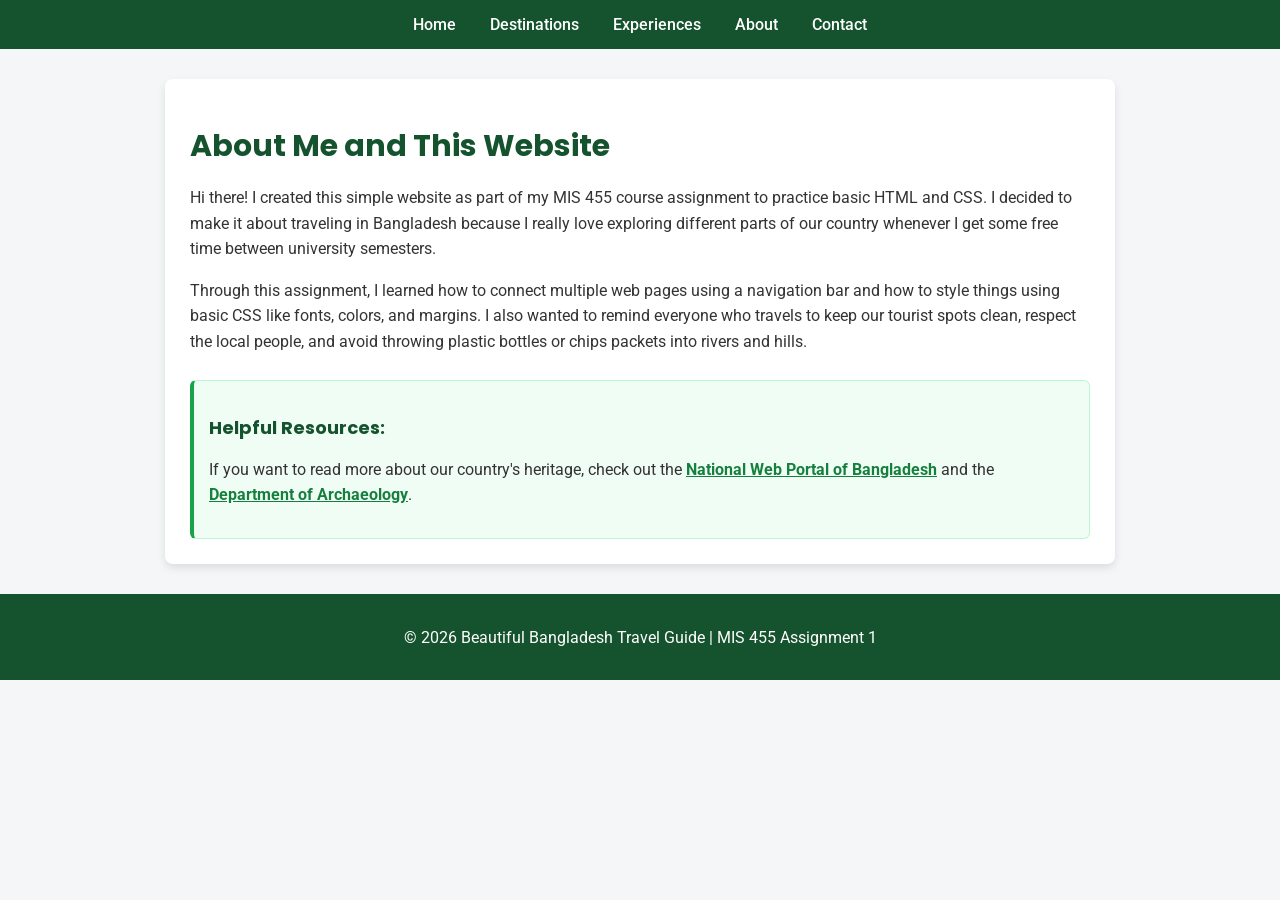
<file: about.html>
<!DOCTYPE html>
<html lang="en">
<head>
  <meta charset="UTF-8">
  <meta name="viewport" content="width=device-width, initial-scale=1.0">
  <title>About - Beautiful Bangladesh</title>
  <link rel="stylesheet" href="style.css">
</head>
<body>

  <!-- Navigation -->
  <nav>
    <ul>
      <li><a href="index.html">Home</a></li>
      <li><a href="destinations.html">Destinations</a></li>
      <li><a href="experiences.html">Experiences</a></li>
      <li><a href="about.html">About</a></li>
      <li><a href="contact.html">Contact</a></li>
    </ul>
  </nav>

  <!-- Main Content -->
  <div class="container">
    <h1>About Me and This Website</h1>
    
    <p>
      Hi there! I created this simple website as part of my MIS 455 course assignment to practice basic HTML and CSS. I decided to make it about traveling in Bangladesh because I really love exploring different parts of our country whenever I get some free time between university semesters. 
    </p>

    <p>
      Through this assignment, I learned how to connect multiple web pages using a navigation bar and how to style things using basic CSS like fonts, colors, and margins. I also wanted to remind everyone who travels to keep our tourist spots clean, respect the local people, and avoid throwing plastic bottles or chips packets into rivers and hills.
    </p>

    <!-- External Links -->
    <div class="external-links">
      <h3>Helpful Resources:</h3>
      <p>If you want to read more about our country's heritage, check out the <a href="http://bangladesh.gov.bd" target="_blank">National Web Portal of Bangladesh</a> and the <a href="http://archaeology.gov.bd" target="_blank">Department of Archaeology</a>.</p>
    </div>
  </div>

  <!-- Footer -->
  <footer>
    <p>&copy; 2026 Beautiful Bangladesh Travel Guide | MIS 455 Assignment 1</p>
  </footer>

</body>
</html>
</file>
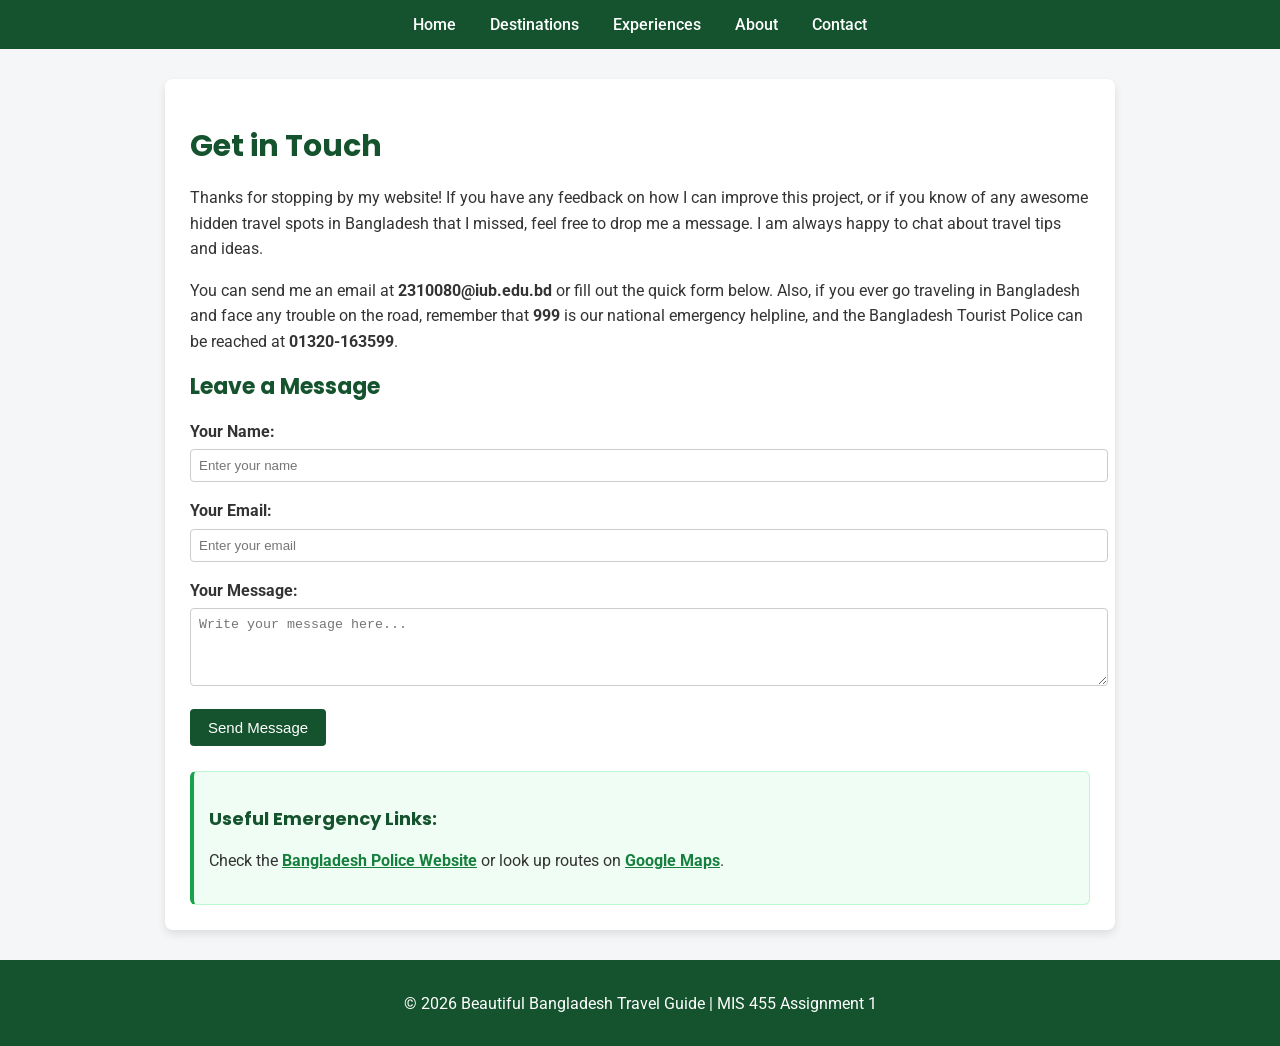
<file: contact.html>
<!DOCTYPE html>
<html lang="en">
<head>
  <meta charset="UTF-8">
  <meta name="viewport" content="width=device-width, initial-scale=1.0">
  <title>Contact - Beautiful Bangladesh</title>
  <link rel="stylesheet" href="style.css">
</head>
<body>

  <!-- Navigation -->
  <nav>
    <ul>
      <li><a href="index.html">Home</a></li>
      <li><a href="destinations.html">Destinations</a></li>
      <li><a href="experiences.html">Experiences</a></li>
      <li><a href="about.html">About</a></li>
      <li><a href="contact.html">Contact</a></li>
    </ul>
  </nav>

  <!-- Main Content -->
  <div class="container">
    <h1>Get in Touch</h1>
    
    <p>
      Thanks for stopping by my website! If you have any feedback on how I can improve this project, or if you know of any awesome hidden travel spots in Bangladesh that I missed, feel free to drop me a message. I am always happy to chat about travel tips and ideas.
    </p>

    <p>
      You can send me an email at <strong>2310080@iub.edu.bd</strong> or fill out the quick form below. Also, if you ever go traveling in Bangladesh and face any trouble on the road, remember that <strong>999</strong> is our national emergency helpline, and the Bangladesh Tourist Police can be reached at <strong>01320-163599</strong>.
    </p>

    <h2>Leave a Message</h2>
    <form action="#" method="get" style="margin-top: 15px;">
      <p>
        <label for="name"><strong>Your Name:</strong></label><br>
        <input type="text" id="name" name="name" placeholder="Enter your name" style="width: 100%; padding: 8px; margin-top: 5px; border: 1px solid #ccc; border-radius: 4px;" required>
      </p>

      <p>
        <label for="email"><strong>Your Email:</strong></label><br>
        <input type="email" id="email" name="email" placeholder="Enter your email" style="width: 100%; padding: 8px; margin-top: 5px; border: 1px solid #ccc; border-radius: 4px;" required>
      </p>

      <p>
        <label for="message"><strong>Your Message:</strong></label><br>
        <textarea id="message" name="message" rows="4" placeholder="Write your message here..." style="width: 100%; padding: 8px; margin-top: 5px; border: 1px solid #ccc; border-radius: 4px;" required></textarea>
      </p>

      <button type="submit" style="background-color: #14532d; color: white; border: none; padding: 10px 18px; border-radius: 4px; cursor: pointer; font-size: 15px;">Send Message</button>
    </form>

    <!-- External Links -->
    <div class="external-links">
      <h3>Useful Emergency Links:</h3>
      <p>Check the <a href="http://police.gov.bd" target="_blank">Bangladesh Police Website</a> or look up routes on <a href="https://maps.google.com" target="_blank">Google Maps</a>.</p>
    </div>
  </div>

  <!-- Footer -->
  <footer>
    <p>&copy; 2026 Beautiful Bangladesh Travel Guide | MIS 455 Assignment 1</p>
  </footer>

</body>
</html>
</file>
<file: style.css>
@import url('https://fonts.googleapis.com/css2?family=Poppins:wght@600&family=Roboto:wght@400;500&display=swap');

/* Basic styling */
body {
  font-family: 'Roboto', sans-serif;
  background-color: #f4f6f8;
  color: #333333;
  margin: 0;
  padding: 0;
}

/* Headings */
h1, h2, h3 {
  font-family: 'Poppins', sans-serif;
  color: #14532d;
  margin-bottom: 10px;
}

h1 {
  font-size: 30px;
}

h2 {
  font-size: 22px;
  margin-top: 15px;
}

h3 {
  font-size: 18px;
}

p {
  font-size: 16px;
  line-height: 1.6;
  margin-bottom: 15px;
}

/* Navigation bar */
nav {
  background-color: #14532d;
  padding: 15px;
}

nav ul {
  list-style-type: none;
  margin: 0;
  padding: 0;
  text-align: center;
}

nav ul li {
  display: inline;
  margin: 0 15px;
}

nav ul li a {
  color: #ffffff;
  text-decoration: none;
  font-size: 16px;
  font-weight: 500;
}

nav ul li a:hover {
  text-decoration: underline;
}

/* Page container */
.container {
  width: 85%;
  max-width: 900px;
  margin: 30px auto;
  background-color: #ffffff;
  padding: 25px;
  border-radius: 8px;
  box-shadow: 0 4px 8px rgba(0, 0, 0, 0.1);
}

/* Images */
img {
  width: 100%;
  max-height: 350px;
  object-fit: cover;
  border-radius: 6px;
  margin-top: 10px;
  margin-bottom: 20px;
  box-shadow: 0 2px 6px rgba(0, 0, 0, 0.15);
}

/* External links */
.external-links {
  background-color: #f0fdf4;
  border: 1px solid #bbf7d0;
  border-left: 4px solid #16a34a;
  padding: 15px;
  border-radius: 6px;
  margin-top: 25px;
}

.external-links a {
  color: #15803d;
  font-weight: bold;
}

/* Flexbox section for experiences.html */
.flex-container {
  display: flex;
  gap: 20px;
  margin-top: 20px;
}

.flex-item {
  flex: 1;
  background-color: #f8fafc;
  border: 1px solid #e2e8f0;
  padding: 15px;
  border-radius: 6px;
  box-shadow: 0 2px 4px rgba(0, 0, 0, 0.08);
}

/* Grid section for destinations.html */
.grid-container {
  display: grid;
  grid-template-columns: 1fr 1fr;
  grid-gap: 20px;
  margin-top: 20px;
}

.grid-item {
  background-color: #f8fafc;
  border: 1px solid #e2e8f0;
  padding: 15px;
  border-radius: 6px;
  box-shadow: 0 2px 4px rgba(0, 0, 0, 0.08);
}

/* Footer */
footer {
  text-align: center;
  padding: 15px;
  background-color: #14532d;
  color: #ffffff;
  margin-top: 30px;
}
</file>
